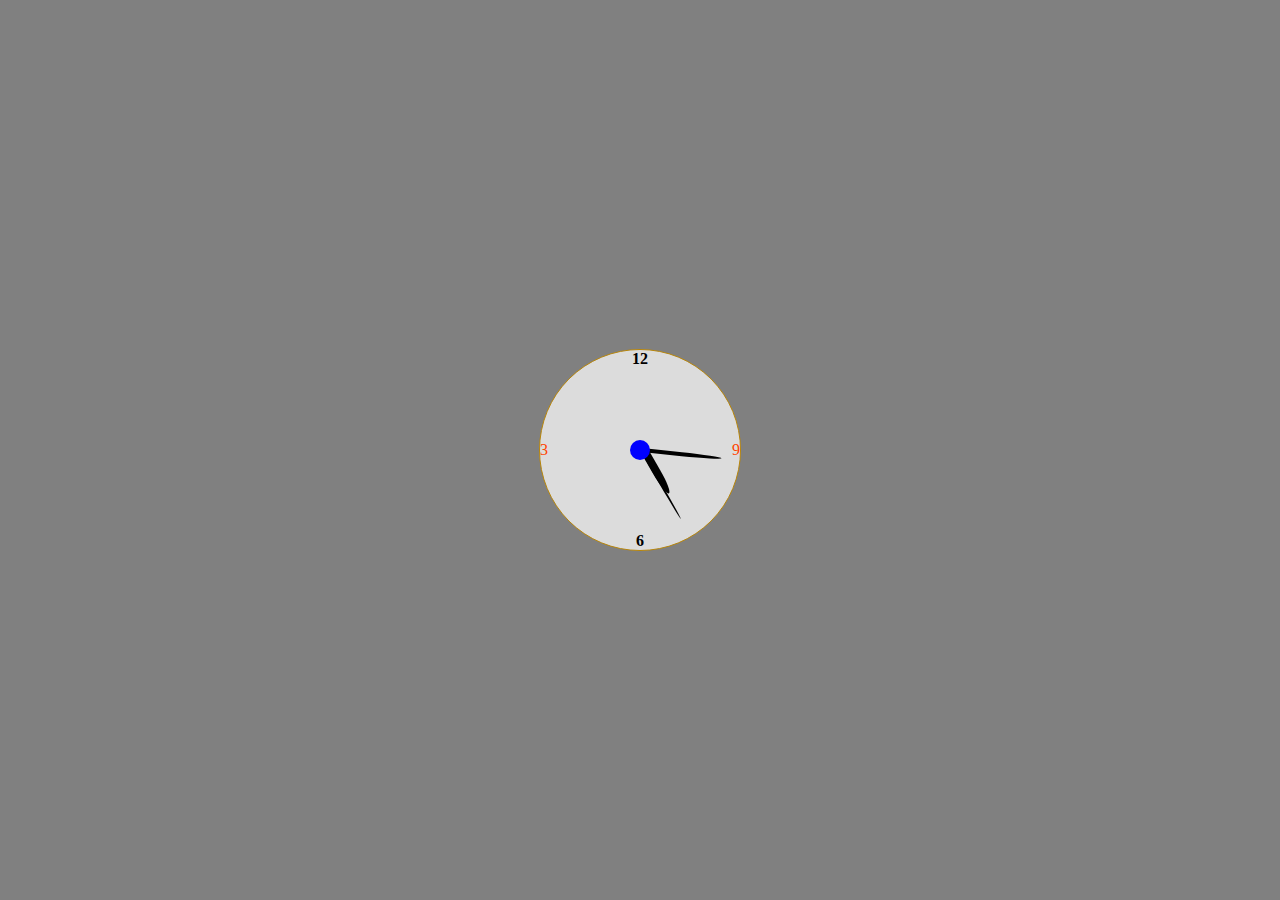
<file: analog clock/index.html>
<!DOCTYPE html>
<html lang="en">
<head>
    <meta charset="UTF-8">
    <meta http-equiv="X-UA-Compatible" content="IE=edge">
    <meta name="viewport" content="width=device-width, initial-scale=1.0">
    <title>Document</title>
    <link rel="stylesheet" href="style.css">
</head>
<body>
    <div class="clock">
        <div class="number">
            <div>12</div>
            <div>3</div>
            <div class="six">6</div>
            <div class="nine">9</div>
        </div>
        <div class="arrow">
            <div class="hour"></div>
            <div class="minute"></div>
            
            <div class="second"></div>
        </div>
    </div>
    
    <script src="script.js"></script>
</body>
</html>
</file>
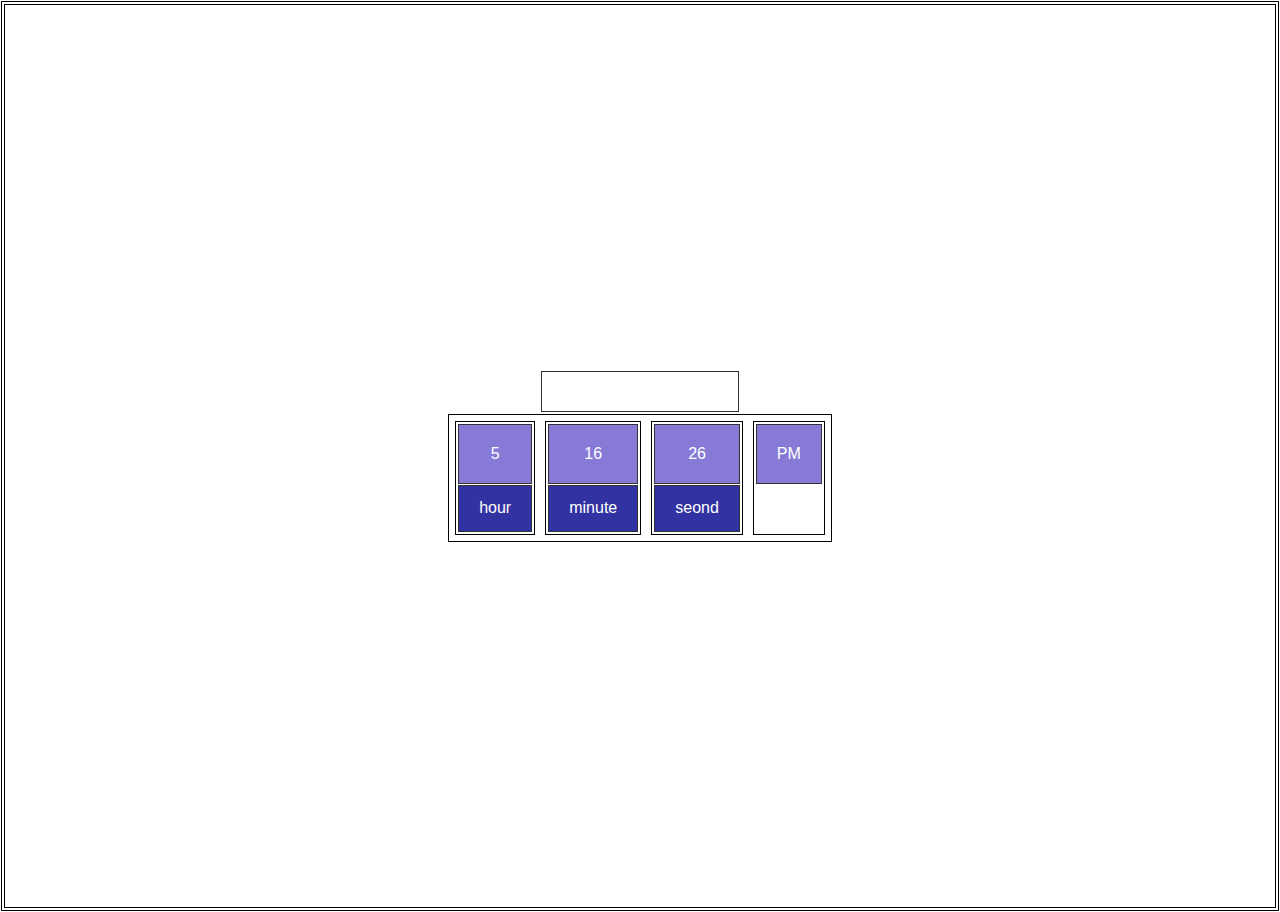
<file: Digital Clock/index.html>
<!DOCTYPE html>
<html lang="en">
<head>
    <meta charset="UTF-8">
    <meta http-equiv="X-UA-Compatible" content="IE=edge">
    <meta name="viewport" content="width=device-width, initial-scale=1.0">
    <title>Digital Clock</title>
    <link rel="stylesheet" href="style.css">
</head>
<body>
    <h1 style="opacity:0.8">Digital Clock</h1>
<div class="clock">
    
    <div>
        <span id="hour">00</span>
        <span class="text">hour</span>
    </div>
    <div>
        <span id="minute">00</span>
        <span class="text">minute</span>
    </div>
    <div>
        <span id="second">00</span>
        <span class="text">seond</span>
    </div>
    <div>
        <span id="ampm">PM</span>
        
    </div>
</div>
</div>
<script src="script.js"></script>
</body>
</html>
</file>
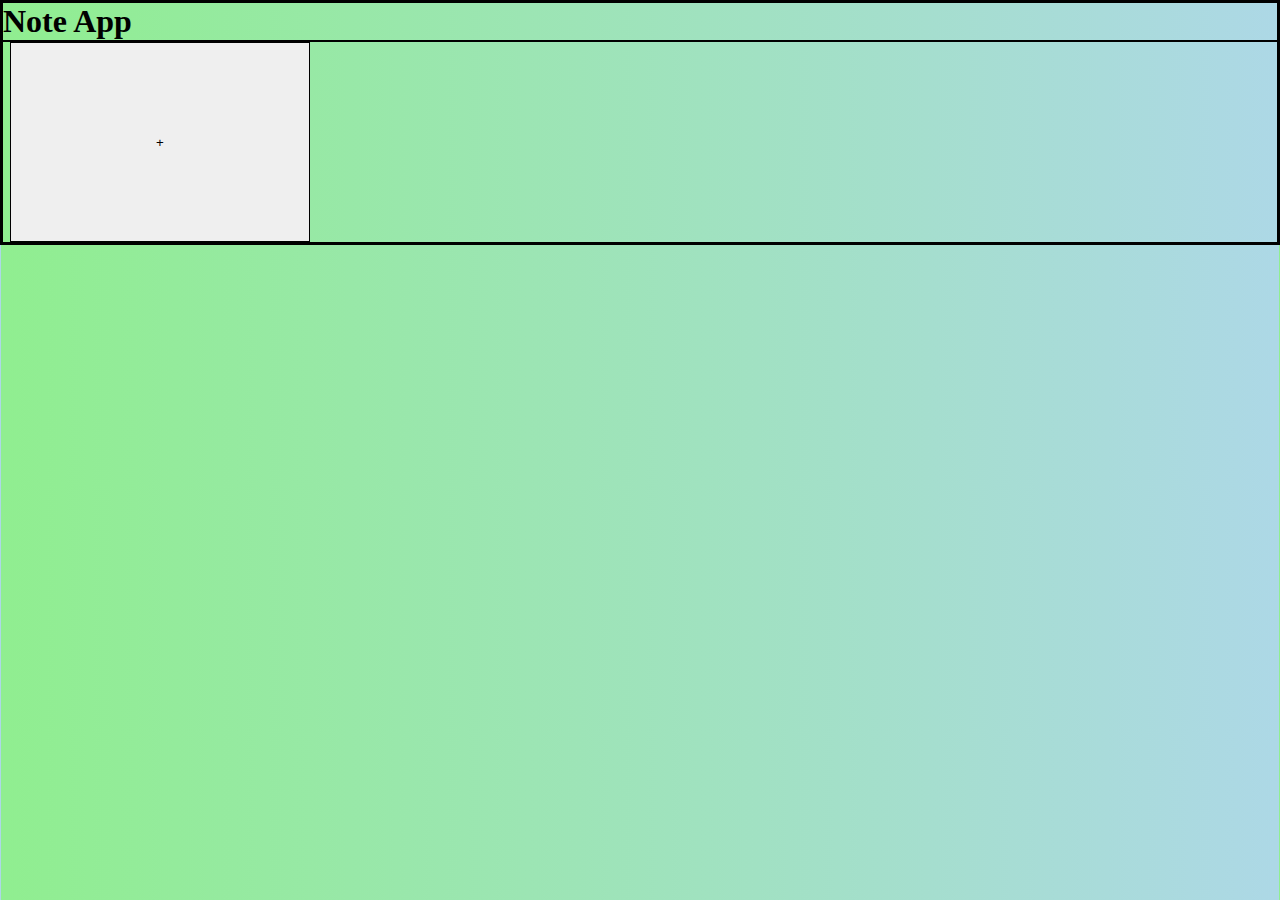
<file: note app/index.html>
<!DOCTYPE html>
<html lang="en">
<head>
    <meta charset="UTF-8">
    <meta http-equiv="X-UA-Compatible" content="IE=edge">
    <meta name="viewport" content="width=device-width, initial-scale=1.0">
    <title>Note app</title>
    <link rel="stylesheet" href="style.css">
</head>
<body>
    <h1>Note App</h1>
    <div class="app" id="app">
       
    <button class="btn">+</button> 
    </div>
    <script src="script.js"></script>
</body>
</html>
</file>
<file: analog clock/style.css>
body{
    margin: 0px;
    display: flex;
    justify-content: center;
    height:100vh;
    align-items: center;
    background-color: gray;
    
}
.clock{
    width:200px;
    height: 200px;
    position: relative;
    border-radius: 50%;
    border:1px solid darkgoldenrod;
    background-color:gainsboro;

}
.number div{
    position: absolute;
    color: aqua;
}
.arrow div{
position: absolute;
background-color:black;
width:4px;
height:80px;
bottom:50%;
left: 50%;
transform-origin: bottom center;
border-radius: 200% 200% 0 0;


}

.number div:nth-child(even){
    color:orangered;
    top:50%;
    
    transform:translateY(-50%);
}
.number div:nth-child(odd){
    color:black;
    font-weight: bolder;
    
    left:50%;
    transform:translateX(-50%);
}
.number div.six{
bottom:0px;
}
.number div.nine{
    right:0px;
}
.arrow::before{
    content: "";
    width:20px;height:20px;
    background-color: blue;
    position: absolute;
    border-radius: 50%;
    top: 50%;
    left: 45%;
    z-index: 3;
    transform: translateY(-50%);
} 
.arrow div.second{
    width:2px;
    
}   
.arrow div.hour{
    width:8px;
    height:50px;
   
}
</file>
<file: Digital Clock/style.css>
*{
    border:0.5px solid black;
    margin:1px;
    padding:1px;
    
}
body{
    
    color:white;
    font-family: 'Lucida Sans', 'Lucida Sans Regular', 'Lucida Grande', 'Lucida Sans Unicode', Geneva, Verdana, sans-serif;
    display:flex;
    flex-direction: column;
    height:100vh;
    justify-content: center;
    align-items:center;
    background-image: url(https://images.unsplash.com/photo-1499002238440-d264edd596ec?ixlib=rb-4.0.3&ixid=MnwxMjA3fDB8MHxzZWFyY2h8Nzd8fG5hdHVyZXxlbnwwfHwwfHw%3D&auto=format&fit=crop&w=500&q=60);
    background-size: cover;
}
.clock{
    display: flex;
}
.clock div{
    margin:5px;
}
.clock span{
background-color: slateblue;
display:flex;
padding:20px;
opacity: 0.8;
justify-content: center;
}

.clock .text{
    margin-top: 0px;
    
    height:5px;
    align-items: center;
    background-color: darkblue;
}
</file>
<file: note app/style.css>
*{
    margin:0px;
    padding:0px;
    border:1px solid black;
}
body{
    background: linear-gradient(to right, lightgreen, lightblue);
}

.app{
    display: grid;
    grid-template-columns: repeat(auto-fill,300px);
    gap:20px;
    justify-content: center;
}
.note{
    resize:none;
    height:200px;
    box-sizing: border-box;
    background: rgba(255,255,255,0.3);
}
.btn{
    height:200px;
}
.btn:active{
    transform: scale(0.9);
}
</file>
